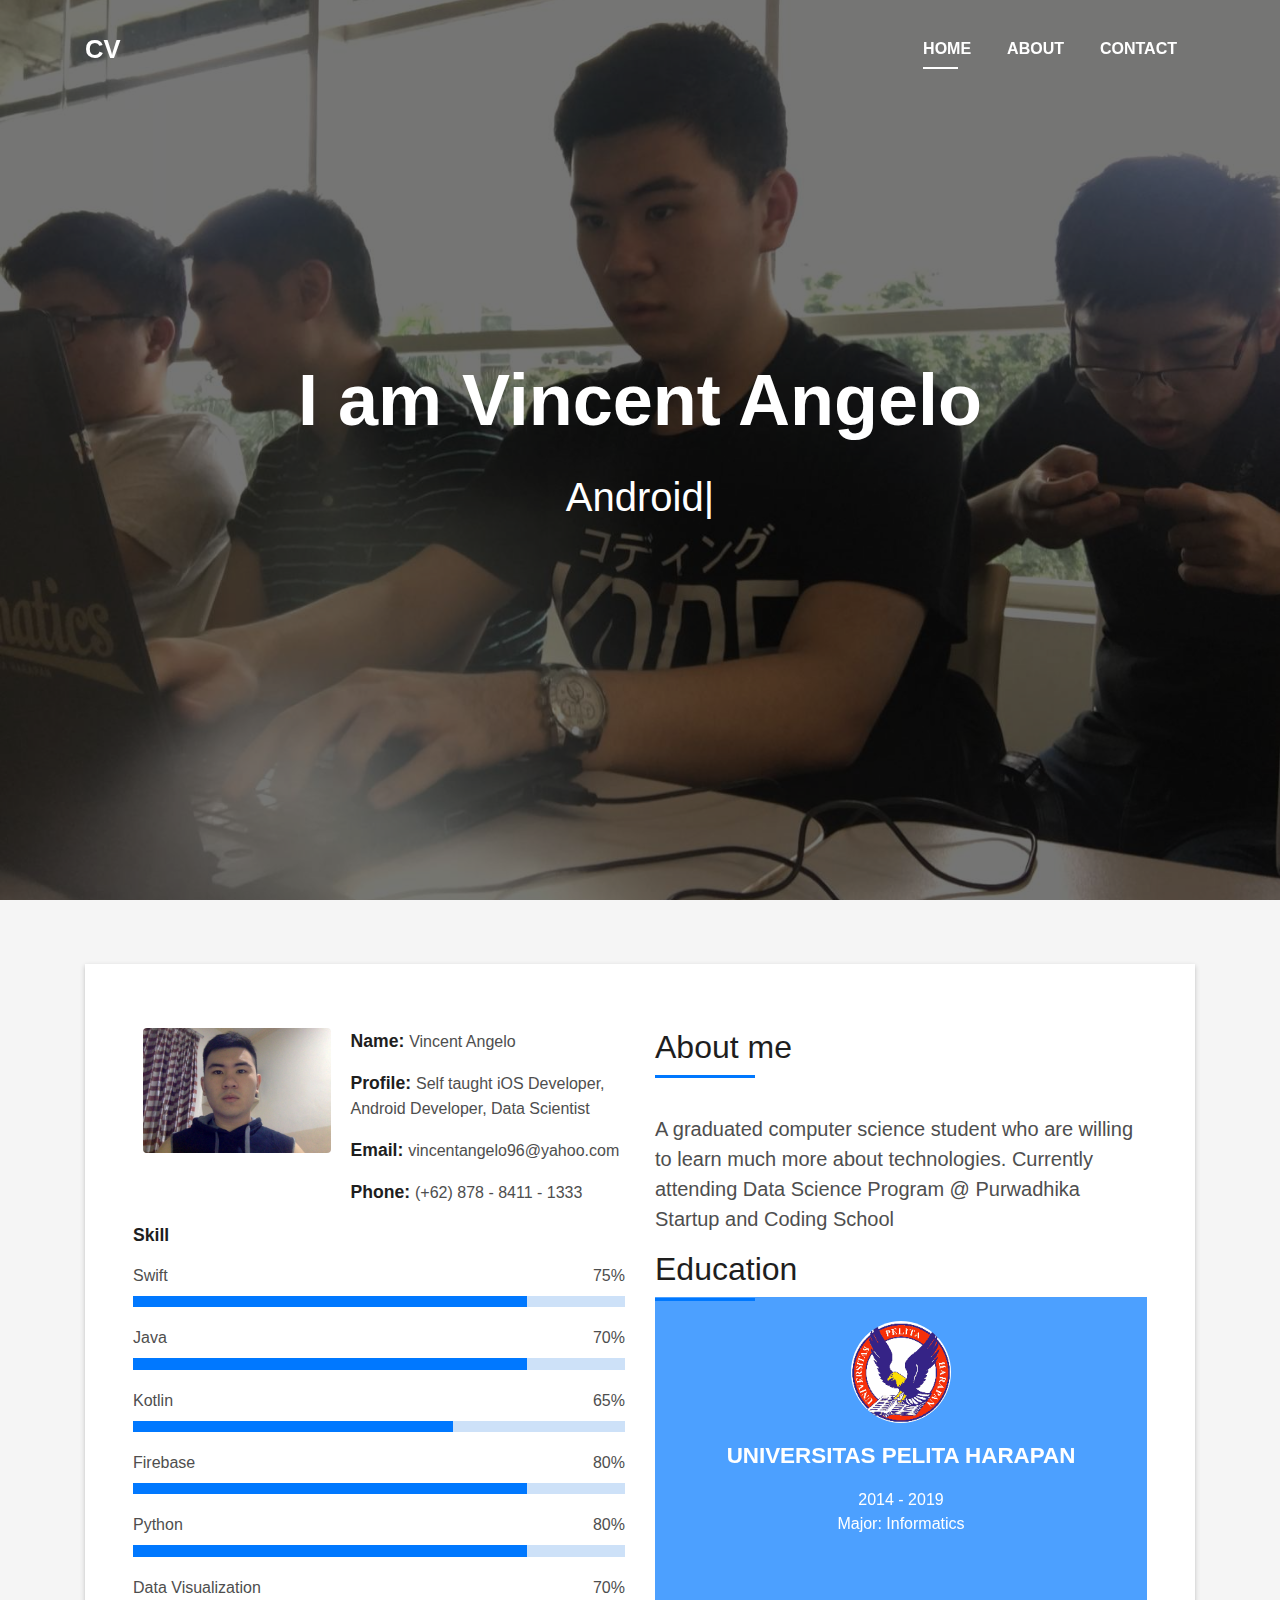
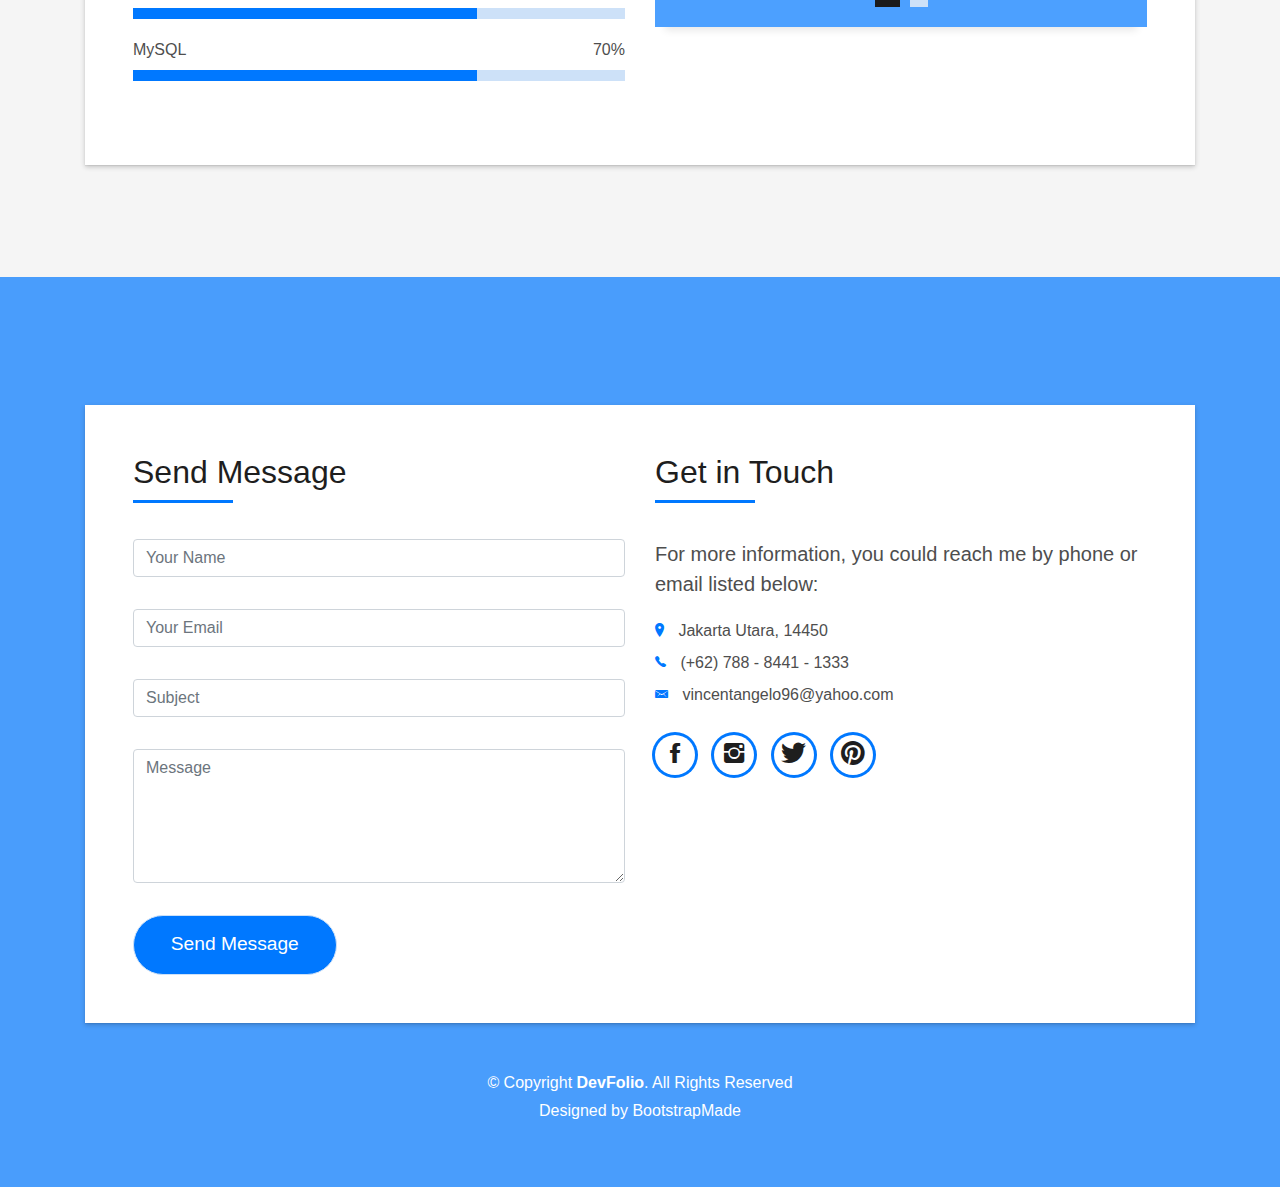
<file: index.html>
<!DOCTYPE html>
<html lang="en">
<head>
  <meta charset="utf-8">
  <title>About Me</title>
  <meta content="width=device-width, initial-scale=1.0" name="viewport">
  <meta content="" name="keywords">
  <meta content="" name="description">

  <!-- Favicons -->
  <link href="img/favicon.png" rel="icon">
  <link href="img/apple-touch-icon.png" rel="apple-touch-icon">

  <!-- Bootstrap CSS File -->
  <link href="lib/bootstrap/css/bootstrap.min.css" rel="stylesheet">

  <!-- Libraries CSS Files -->
  <link href="lib/font-awesome/css/font-awesome.min.css" rel="stylesheet">
  <link href="lib/animate/animate.min.css" rel="stylesheet">
  <link href="lib/ionicons/css/ionicons.min.css" rel="stylesheet">
  <link href="lib/owlcarousel/assets/owl.carousel.min.css" rel="stylesheet">
  <link href="lib/lightbox/css/lightbox.min.css" rel="stylesheet">

  <!-- Main Stylesheet File -->
  <link href="css/style.css" rel="stylesheet">

  <!-- =======================================================
    Theme Name: DevFolio
    Theme URL: https://bootstrapmade.com/devfolio-bootstrap-portfolio-html-template/
    Author: BootstrapMade.com
    License: https://bootstrapmade.com/license/
  ======================================================= -->
</head>

<body id="page-top">

  <!--/ Nav Star /-->
  <nav class="navbar navbar-b navbar-trans navbar-expand-md fixed-top" id="mainNav">
    <div class="container">
      <a class="navbar-brand js-scroll" href="#page-top">CV</a>
      <button class="navbar-toggler collapsed" type="button" data-toggle="collapse" data-target="#navbarDefault"
        aria-controls="navbarDefault" aria-expanded="false" aria-label="Toggle navigation">
        <span></span>
        <span></span>
        <span></span>
      </button>
      <div class="navbar-collapse collapse justify-content-end" id="navbarDefault">
        <ul class="navbar-nav">
          <li class="nav-item">
            <a class="nav-link js-scroll active" href="#home">Home</a>
          </li>
          <li class="nav-item">
            <a class="nav-link js-scroll" href="#about">About</a>
          </li>
          <li class="nav-item">
            <a class="nav-link js-scroll" href="#contact">Contact</a>
          </li>
        </ul>
      </div>
    </div>
  </nav>
  <!--/ Nav End /-->

  <!--/ Intro Skew Star /-->
  <div id="home" class="intro route bg-image" style="background-image: url(img/background.jpg)">
    <div class="overlay-itro"></div>
    <div class="intro-content display-table">
      <div class="table-cell">
        <div class="container">
          <!--<p class="display-6 color-d">Hello, world!</p>-->
          <h1 class="intro-title mb-4">I am Vincent Angelo</h1>
          <p class="intro-subtitle"><span class="text-slider-items">Android Developer, Data Scientist</span><strong class="text-slider"></strong></p>
          <!-- <p class="pt-3"><a class="btn btn-primary btn js-scroll px-4" href="#about" role="button">Learn More</a></p> -->
        </div>
      </div>
    </div>
  </div>
  <!--/ Intro Skew End /-->

  <section id="about" class="about-mf sect-pt4 route">
    <div class="container">
      <div class="row">
        <div class="col-sm-12">
          <div class="box-shadow-full">
            <div class="row">
              <div class="col-md-6">
                <div class="row">
                  <div class="col-sm-6 col-md-5">
                    <div class="about-img">
                      <img src="img/cvphoto.jpg" class="img-fluid rounded b-shadow-a" alt="">
                    </div>
                  </div>
                  <div class="col-sm-6 col-md-7">
                    <div class="about-info">
                      <p><span class="title-s">Name: </span> <span>Vincent Angelo</span></p>
                      <p><span class="title-s">Profile: </span> <span> Self taught iOS Developer, Android Developer, Data Scientist</span></p>
                      <p><span class="title-s">Email: </span> <span>vincentangelo96@yahoo.com</span></p>
                      <p><span class="title-s">Phone: </span> <span>(+62) 878 - 8411 - 1333</span></p>
                    </div>
                  </div>
                </div>
                <div class="skill-mf">
                  <p class="title-s">Skill</p>
                  <span>Swift</span> <span class="pull-right">75%</span>
                  <div class="progress">
                    <div class="progress-bar" role="progressbar" style="width: 80%;" aria-valuenow="85" aria-valuemin="0"
                      aria-valuemax="100"></div>
                  </div>
                  <span>Java</span> <span class="pull-right">70%</span>
                  <div class="progress">
                    <div class="progress-bar" role="progressbar" style="width: 80%;" aria-valuenow="85" aria-valuemin="0"
                      aria-valuemax="100"></div>
                  </div>
                  <span>Kotlin</span> <span class="pull-right">65%</span>
                  <div class="progress">
                    <div class="progress-bar" role="progressbar" style="width: 65%" aria-valuenow="75" aria-valuemin="0"
                      aria-valuemax="100"></div>
                  </div>
                  <span>Firebase</span> <span class="pull-right">80%</span>
                  <div class="progress">
                    <div class="progress-bar" role="progressbar" style="width: 80%" aria-valuenow="50" aria-valuemin="0"
                      aria-valuemax="100"></div>
                  </div>
                  <span>Python</span> <span class="pull-right">80%</span>
                  <div class="progress">
                    <div class="progress-bar" role="progressbar" style="width: 80%" aria-valuenow="90" aria-valuemin="0"
                      aria-valuemax="100"></div>
                  </div>
                  <span>Data Visualization</span> <span class="pull-right">70%</span>
                  <div class="progress">
                    <div class="progress-bar" role="progressbar" style="width: 70%" aria-valuenow="90" aria-valuemin="0"
                      aria-valuemax="100"></div>
                  </div>
                  <span>MySQL</span> <span class="pull-right">70%</span>
                  <div class="progress">
                    <div class="progress-bar" role="progressbar" style="width: 70%" aria-valuenow="90" aria-valuemin="0"
                      aria-valuemax="100"></div>
                  </div>
                </div>
              </div>
              <div class="col-md-6">
                <div class="about-me pt-4 pt-md-0">
                  <div class="title-box-2">
                    <h5 class="title-left">
                      About me
                    </h5>
                  </div>
                  <p class="lead">
                    A graduated computer science student who are willing to learn much more about technologies. Currently attending Data Science Program @ Purwadhika Startup and Coding School
                  </p>

                  <h5 class="title-left">
                      Education
                    </h5>
                  </div>
                  <div class="testimonials paralax-mf bg-image" style="background-image: url(img/overlay-bg.jpg)">
                    <div class="overlay-mf"></div>
                    <div class="container">
                      <div class="row">
                        <div class="col-md-12">
                          <div id="testimonial-mf" class="owl-carousel owl-theme">
                            <div class="testimonial-box">
                              <div class="author-test">
                                <img src="img/logoUPH.png" alt="" class="rounded-circle b-shadow-a">
                                <span class="author">Universitas Pelita Harapan</span>
                                <p>2014 - 2019<br>
                                Major: Informatics</p>
                              </div>
                            </div>
                            <div class="testimonial-box">
                              <div class="author-test">
                                <img src="img/purwadhika.jpg" alt="" class="rounded-circle b-shadow-a">
                                <span class="author">Purwadhika Startup and Coding School</span>
                                <p>2019 - 2020<br>
                                  Major: Data Science</p>
                              </div>
                            </div>
                          </div>
                        </div>
                      </div>
                    </div>
                  </div>
              </div>
                </div>
              </div>
            </div>
          </div>
        </div>
      </div>
    </div>
  </section>

  

  <!--/ Section Contact-Footer Star /-->
  <section class="paralax-mf footer-paralax bg-image sect-mt4 route" style="background-image: url(img/overlay-bg.jpg)">
    <div class="overlay-mf"></div>
    <div class="container">
      <div class="row">
        <div class="col-sm-12">
          <div class="contact-mf">
            <div id="contact" class="box-shadow-full">
              <div class="row">
                <div class="col-md-6">
                  <div class="title-box-2">
                    <h5 class="title-left">
                      Send Message
                    </h5>
                  </div>
                  <div>
                      <form action="" method="post" role="form" class="contactForm">
                      <div id="sendmessage">Your message has been sent. Thank you!</div>
                      <div id="errormessage"></div>
                      <div class="row">
                        <div class="col-md-12 mb-3">
                          <div class="form-group">
                            <input type="text" name="name" class="form-control" id="name" placeholder="Your Name" data-rule="minlen:4" data-msg="Please enter at least 4 chars" />
                            <div class="validation"></div>
                          </div>
                        </div>
                        <div class="col-md-12 mb-3">
                          <div class="form-group">
                            <input type="email" class="form-control" name="email" id="email" placeholder="Your Email" data-rule="email" data-msg="Please enter a valid email" />
                            <div class="validation"></div>
                          </div>
                        </div>
                        <div class="col-md-12 mb-3">
                            <div class="form-group">
                              <input type="text" class="form-control" name="subject" id="subject" placeholder="Subject" data-rule="minlen:4" data-msg="Please enter at least 8 chars of subject" />
                              <div class="validation"></div>
                            </div>
                        </div>
                        <div class="col-md-12 mb-3">
                          <div class="form-group">
                            <textarea class="form-control" name="message" rows="5" data-rule="required" data-msg="Please write something for us" placeholder="Message"></textarea>
                            <div class="validation"></div>
                          </div>
                        </div>
                        <div class="col-md-12">
                          <button type="submit" class="button button-a button-big button-rouded">Send Message</button>
                        </div>
                      </div>
                    </form>
                  </div>
                </div>
                <div class="col-md-6">
                  <div class="title-box-2 pt-4 pt-md-0">
                    <h5 class="title-left">
                      Get in Touch
                    </h5>
                  </div>
                  <div class="more-info">
                    <p class="lead">
                      For more information, you could reach me by phone or email listed below:
                    </p>
                    <ul class="list-ico">
                      <li><span class="ion-ios-location"></span> Jakarta Utara, 14450</li>
                      <li><span class="ion-ios-telephone"></span> (+62) 788 - 8441 - 1333</li>
                      <li><span class="ion-email"></span> vincentangelo96@yahoo.com</li>
                    </ul>
                  </div>
                  <div class="socials">
                    <ul>
                      <li><a href="https://www.facebook.com/profile.php?id=1793837346"><span class="ico-circle"><i class="ion-social-facebook"></i></span></a></li>
                      <li><a href="https://www.instagram.com/vincentangs96/"><span class="ico-circle"><i class="ion-social-instagram"></i></span></a></li>
                      <li><a href=""><span class="ico-circle"><i class="ion-social-twitter"></i></span></a></li>
                      <li><a href=""><span class="ico-circle"><i class="ion-social-pinterest"></i></span></a></li>
                    </ul>
                  </div>
                </div>
              </div>
            </div>
          </div>
        </div>
      </div>
    </div>
    <footer>
      <div class="container">
        <div class="row">
          <div class="col-sm-12">
            <div class="copyright-box">
              <p class="copyright">&copy; Copyright <strong>DevFolio</strong>. All Rights Reserved</p>
              <div class="credits">
                <!--
                  All the links in the footer should remain intact.
                  You can delete the links only if you purchased the pro version.
                  Licensing information: https://bootstrapmade.com/license/
                  Purchase the pro version with working PHP/AJAX contact form: https://bootstrapmade.com/buy/?theme=DevFolio
                -->
                Designed by <a href="https://bootstrapmade.com/">BootstrapMade</a>
              </div>
            </div>
          </div>
        </div>
      </div>
    </footer>
  </section>
  <!--/ Section Contact-footer End /-->

  <a href="#" class="back-to-top"><i class="fa fa-chevron-up"></i></a>
  <div id="preloader"></div>

  <!-- JavaScript Libraries -->
  <script src="lib/jquery/jquery.min.js"></script>
  <script src="lib/jquery/jquery-migrate.min.js"></script>
  <script src="lib/popper/popper.min.js"></script>
  <script src="lib/bootstrap/js/bootstrap.min.js"></script>
  <script src="lib/easing/easing.min.js"></script>
  <script src="lib/counterup/jquery.waypoints.min.js"></script>
  <script src="lib/counterup/jquery.counterup.js"></script>
  <script src="lib/owlcarousel/owl.carousel.min.js"></script>
  <script src="lib/lightbox/js/lightbox.min.js"></script>
  <script src="lib/typed/typed.min.js"></script>
  <!-- Contact Form JavaScript File -->
  <script src="contactform/contactform.js"></script>

  <!-- Template Main Javascript File -->
  <script src="js/main.js"></script>

</body>
</html>
</file>
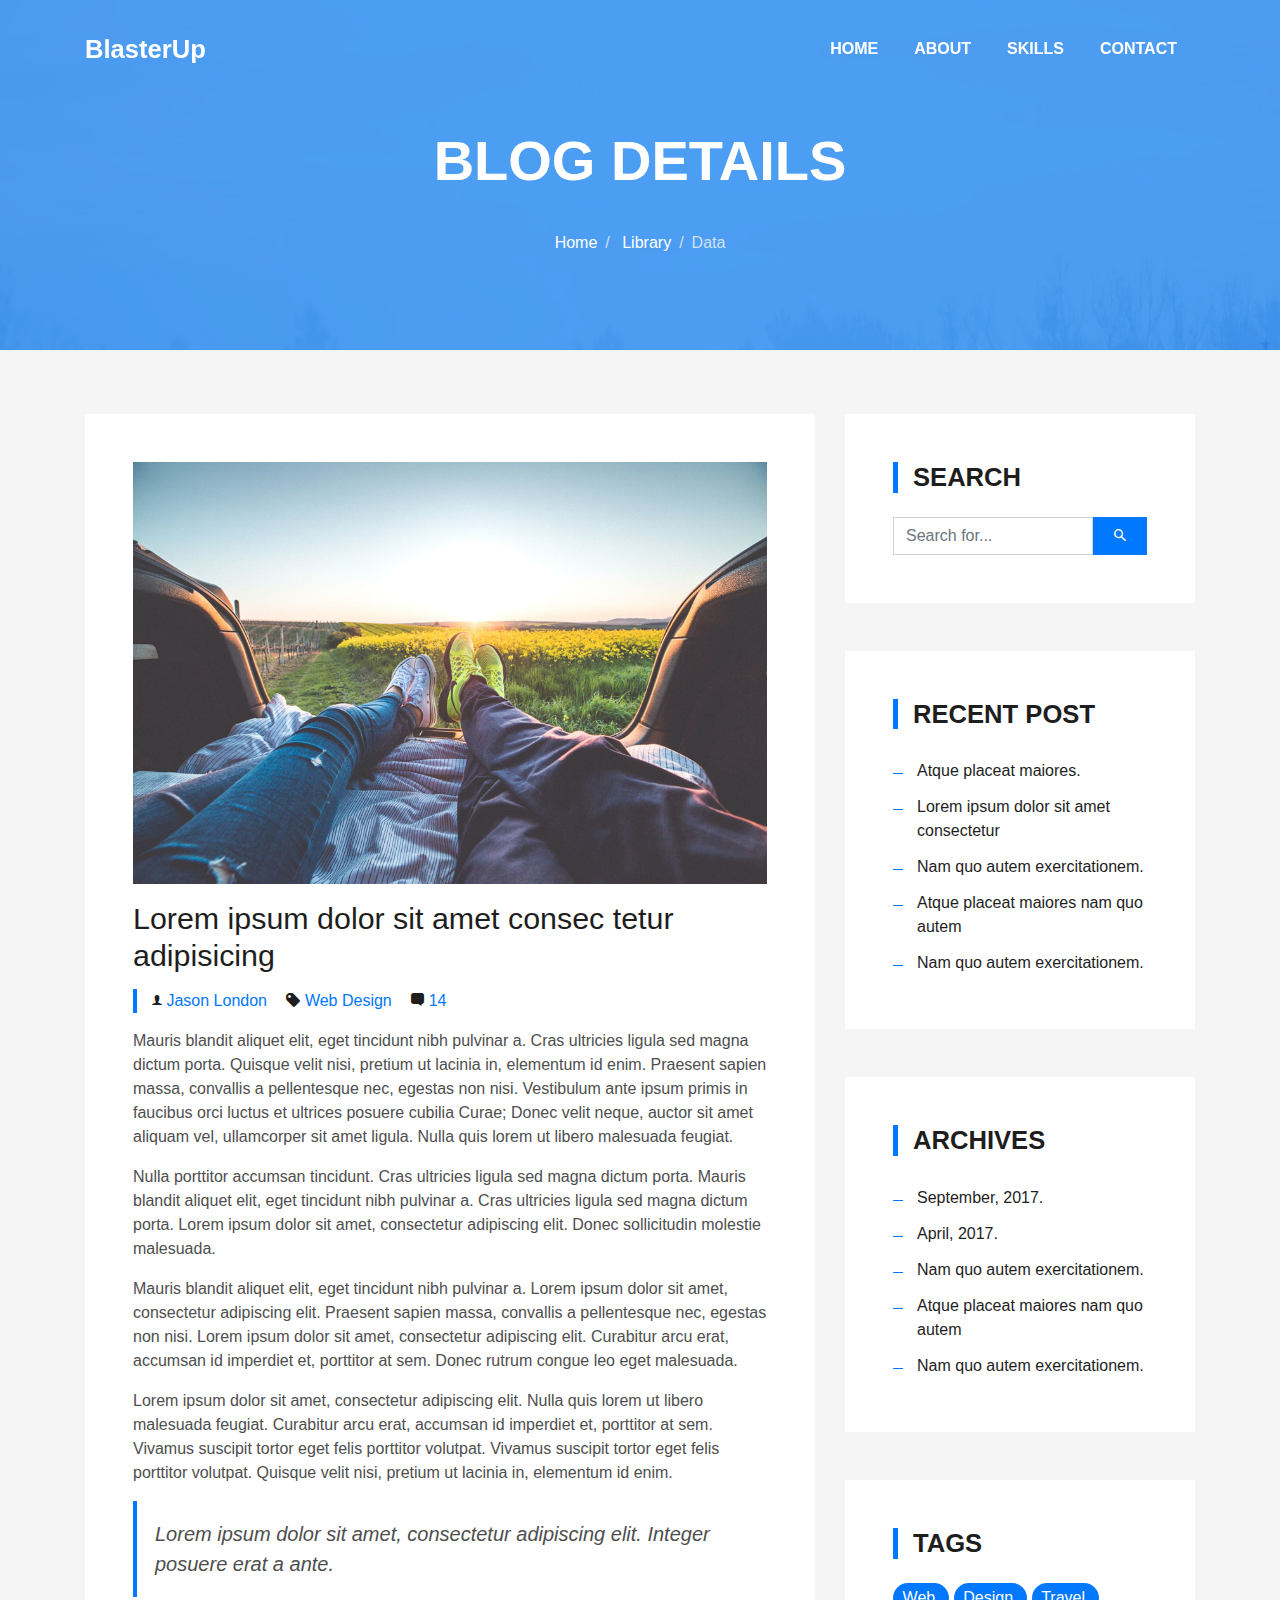
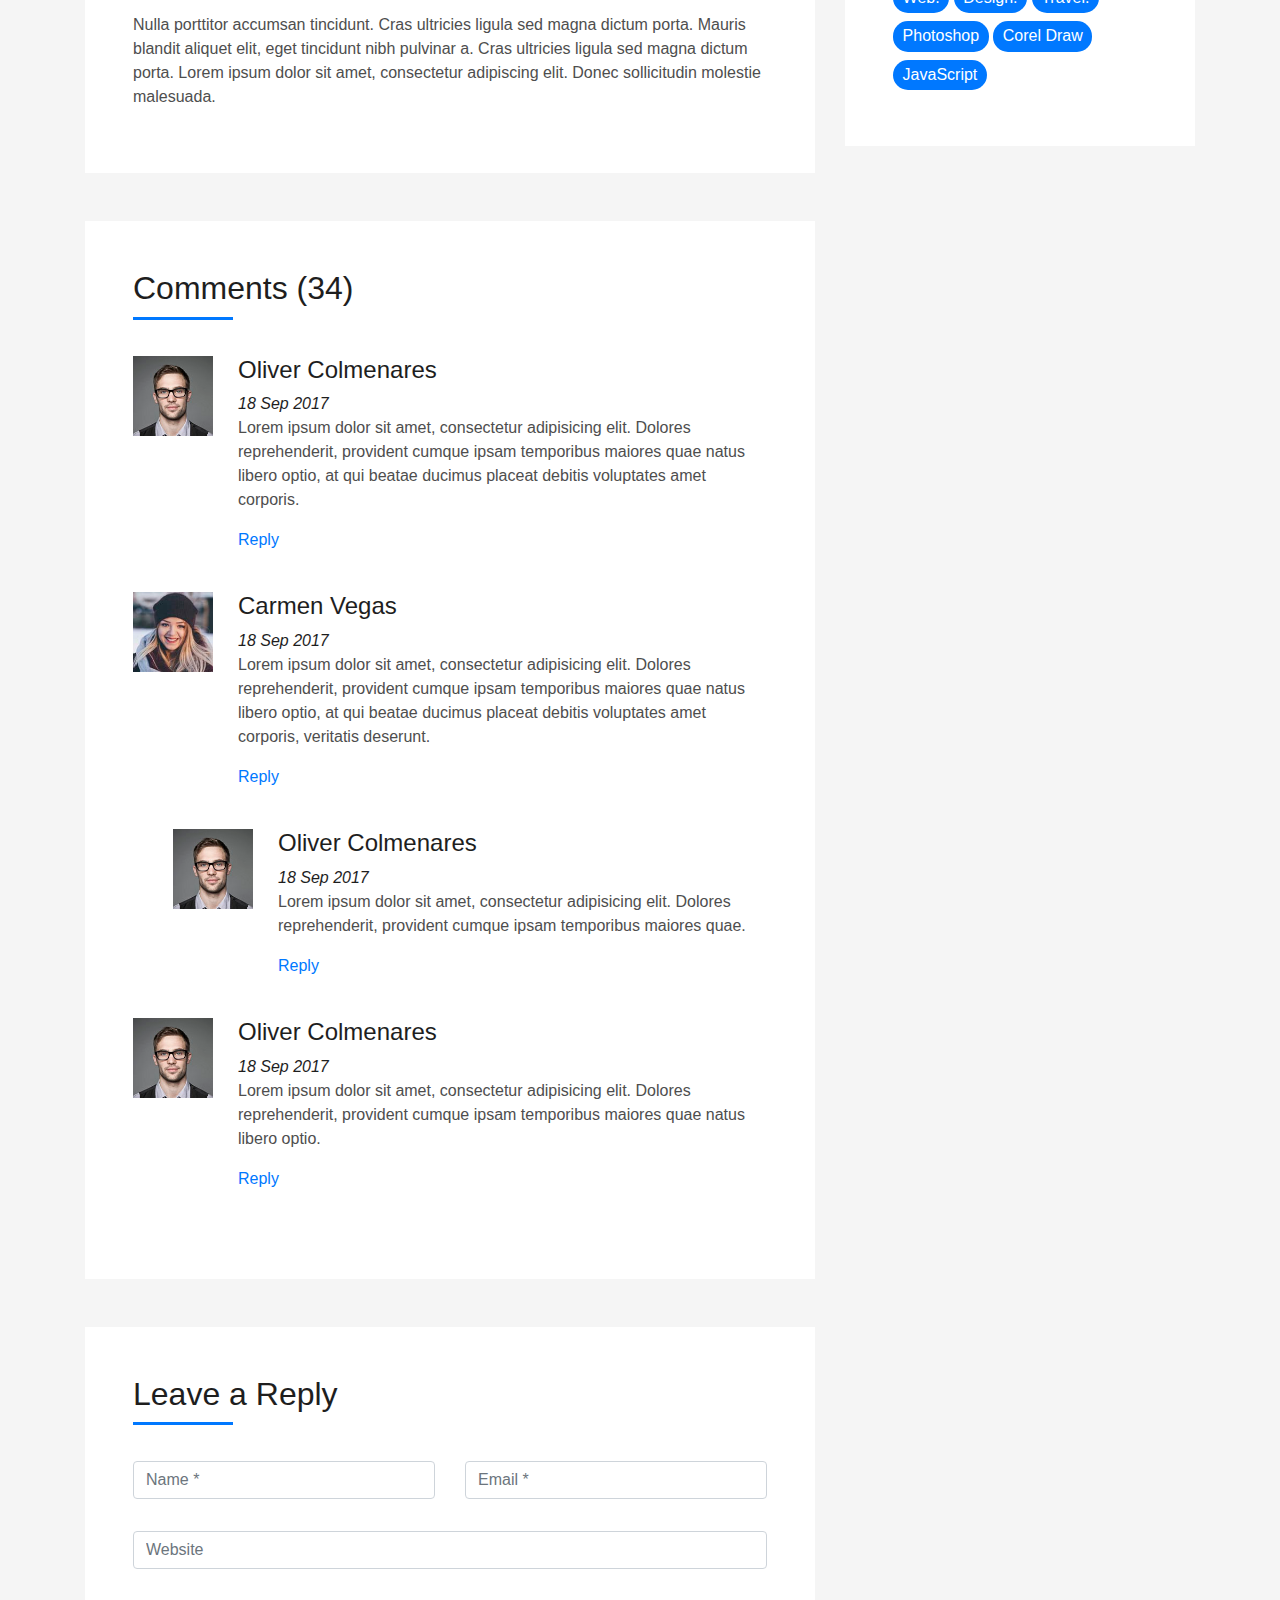
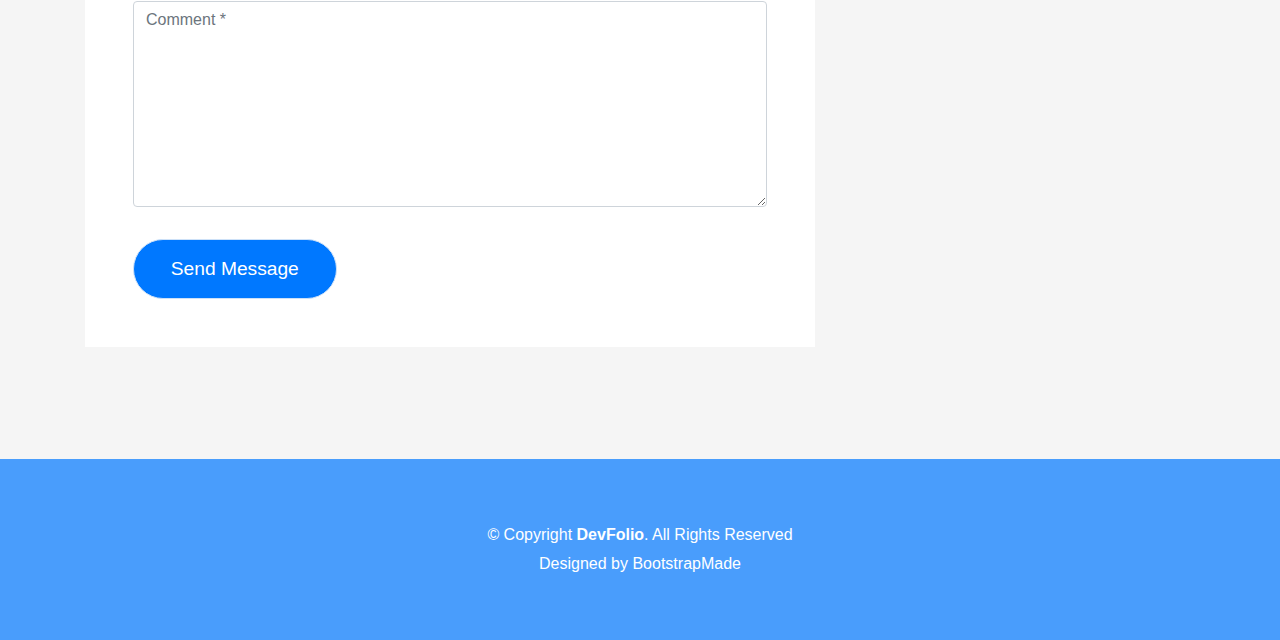
<file: blog-single.html>
<!DOCTYPE html>
<html lang="en">
<head>
  <meta charset="utf-8">
  <title>DevFolio Bootstrap Template</title>
  <meta content="width=device-width, initial-scale=1.0" name="viewport">
  <meta content="" name="keywords">
  <meta content="" name="description">

  <!-- Favicons -->
  <link href="img/favicon.png" rel="icon">
  <link href="img/apple-touch-icon.png" rel="apple-touch-icon">

  <!-- Bootstrap CSS File -->
  <link href="lib/bootstrap/css/bootstrap.min.css" rel="stylesheet">

  <!-- Libraries CSS Files -->
  <link href="lib/font-awesome/css/font-awesome.min.css" rel="stylesheet">
  <link href="lib/animate/animate.min.css" rel="stylesheet">
  <link href="lib/ionicons/css/ionicons.min.css" rel="stylesheet">
  <link href="lib/owlcarousel/assets/owl.carousel.min.css" rel="stylesheet">
  <link href="lib/lightbox/css/lightbox.min.css" rel="stylesheet">

  <!-- Main Stylesheet File -->
  <link href="css/style.css" rel="stylesheet">

  <!-- =======================================================
    Theme Name: DevFolio
    Theme URL: https://bootstrapmade.com/devfolio-bootstrap-portfolio-html-template/
    Author: BootstrapMade.com
    License: https://bootstrapmade.com/license/
  ======================================================= -->
</head>

<body>
  <!--/ Nav Star /-->
  <nav class="navbar navbar-b navbar-trans navbar-expand-md fixed-top" id="mainNav">
    <div class="container">
      <a class="navbar-brand js-scroll" href="#page-top">BlasterUp</a>
      <button class="navbar-toggler collapsed" type="button" data-toggle="collapse" data-target="#navbarDefault"
        aria-controls="navbarDefault" aria-expanded="false" aria-label="Toggle navigation">
        <span></span>
        <span></span>
        <span></span>
      </button>
      <div class="navbar-collapse collapse justify-content-end" id="navbarDefault">
        <ul class="navbar-nav">
          <li class="nav-item">
            <a class="nav-link js-scroll" href="index.html">Home</a>
          </li>
          <li class="nav-item">
            <a class="nav-link js-scroll" href="#">About</a>
          </li>
          <li class="nav-item">
            <a class="nav-link js-scroll" href="#">Skills</a>
          </li>
          <li class="nav-item">
            <a class="nav-link js-scroll" href="#">Contact</a>
          </li>
        </ul>
      </div>
    </div>
  </nav>
  <!--/ Nav End /-->

  <!--/ Intro Skew Star /-->
  <div class="intro intro-single route bg-image" style="background-image: url(img/overlay-bg.jpg)">
    <div class="overlay-mf"></div>
    <div class="intro-content display-table">
      <div class="table-cell">
        <div class="container">
          <h2 class="intro-title mb-4">Blog Details</h2>
          <ol class="breadcrumb d-flex justify-content-center">
            <li class="breadcrumb-item">
              <a href="#">Home</a>
            </li>
            <li class="breadcrumb-item">
              <a href="#">Library</a>
            </li>
            <li class="breadcrumb-item active">Data</li>
          </ol>
        </div>
      </div>
    </div>
  </div>
  <!--/ Intro Skew End /-->

  <!--/ Section Blog-Single Star /-->
  <section class="blog-wrapper sect-pt4" id="blog">
    <div class="container">
      <div class="row">
        <div class="col-md-8">
          <div class="post-box">
            <div class="post-thumb">
              <img src="img/post-1.jpg" class="img-fluid" alt="">
            </div>
            <div class="post-meta">
              <h1 class="article-title">Lorem ipsum dolor sit amet consec tetur adipisicing</h1>
              <ul>
                <li>
                  <span class="ion-ios-person"></span>
                  <a href="#">Jason London</a>
                </li>
                <li>
                  <span class="ion-pricetag"></span>
                  <a href="#">Web Design</a>
                </li>
                <li>
                  <span class="ion-chatbox"></span>
                  <a href="#">14</a>
                </li>
              </ul>
            </div>
            <div class="article-content">
              <p>
                Mauris blandit aliquet elit, eget tincidunt nibh pulvinar a. Cras ultricies ligula sed magna dictum
                porta. Quisque velit
                nisi, pretium ut lacinia in, elementum id enim. Praesent sapien massa, convallis a pellentesque
                nec, egestas non nisi. Vestibulum ante ipsum primis in faucibus orci luctus et ultrices posuere
                cubilia Curae; Donec velit neque, auctor sit amet aliquam vel, ullamcorper sit amet ligula.
                Nulla quis lorem ut libero malesuada feugiat.
              </p>
              <p>
                Nulla porttitor accumsan tincidunt. Cras ultricies ligula sed magna dictum porta. Mauris blandit
                aliquet elit, eget tincidunt
                nibh pulvinar a. Cras ultricies ligula sed magna dictum porta. Lorem ipsum dolor sit amet,
                consectetur adipiscing elit. Donec sollicitudin molestie malesuada.
              </p>
              <p>
                Mauris blandit aliquet elit, eget tincidunt nibh pulvinar a. Lorem ipsum dolor sit amet, consectetur
                adipiscing elit. Praesent
                sapien massa, convallis a pellentesque nec, egestas non nisi. Lorem ipsum dolor sit amet,
                consectetur adipiscing elit. Curabitur arcu erat, accumsan id imperdiet et, porttitor at
                sem. Donec rutrum congue leo eget malesuada.
              </p>
              <p>
                Lorem ipsum dolor sit amet, consectetur adipiscing elit. Nulla quis lorem ut libero malesuada feugiat.
                Curabitur arcu erat,
                accumsan id imperdiet et, porttitor at sem. Vivamus suscipit tortor eget felis porttitor
                volutpat. Vivamus suscipit tortor eget felis porttitor volutpat. Quisque velit nisi, pretium
                ut lacinia in, elementum id enim.
              </p>
              <blockquote class="blockquote">
                <p class="mb-0">Lorem ipsum dolor sit amet, consectetur adipiscing elit. Integer posuere erat a ante.</p>
              </blockquote>
              <p>
                Nulla porttitor accumsan tincidunt. Cras ultricies ligula sed magna dictum porta. Mauris blandit
                aliquet elit, eget tincidunt
                nibh pulvinar a. Cras ultricies ligula sed magna dictum porta. Lorem ipsum dolor sit amet,
                consectetur adipiscing elit. Donec sollicitudin molestie malesuada.
              </p>
            </div>
          </div>
          <div class="box-comments">
            <div class="title-box-2">
              <h4 class="title-comments title-left">Comments (34)</h4>
            </div>
            <ul class="list-comments">
              <li>
                <div class="comment-avatar">
                  <img src="img/testimonial-2.jpg" alt="">
                </div>
                <div class="comment-details">
                  <h4 class="comment-author">Oliver Colmenares</h4>
                  <span>18 Sep 2017</span>
                  <p>
                    Lorem ipsum dolor sit amet, consectetur adipisicing elit. Dolores reprehenderit, provident cumque
                    ipsam temporibus maiores
                    quae natus libero optio, at qui beatae ducimus placeat debitis voluptates amet corporis.
                  </p>
                  <a href="3">Reply</a>
                </div>
              </li>
              <li>
                <div class="comment-avatar">
                  <img src="img/testimonial-4.jpg" alt="">
                </div>
                <div class="comment-details">
                  <h4 class="comment-author">Carmen Vegas</h4>
                  <span>18 Sep 2017</span>
                  <p>
                    Lorem ipsum dolor sit amet, consectetur adipisicing elit. Dolores reprehenderit, provident cumque
                    ipsam temporibus maiores
                    quae natus libero optio, at qui beatae ducimus placeat debitis voluptates amet corporis,
                    veritatis deserunt.
                  </p>
                  <a href="3">Reply</a>
                </div>
              </li>
              <li class="comment-children">
                <div class="comment-avatar">
                  <img src="img/testimonial-2.jpg" alt="">
                </div>
                <div class="comment-details">
                  <h4 class="comment-author">Oliver Colmenares</h4>
                  <span>18 Sep 2017</span>
                  <p>
                    Lorem ipsum dolor sit amet, consectetur adipisicing elit. Dolores reprehenderit, provident cumque
                    ipsam temporibus maiores
                    quae.
                  </p>
                  <a href="3">Reply</a>
                </div>
              </li>
              <li>
                <div class="comment-avatar">
                  <img src="img/testimonial-2.jpg" alt="">
                </div>
                <div class="comment-details">
                  <h4 class="comment-author">Oliver Colmenares</h4>
                  <span>18 Sep 2017</span>
                  <p>
                    Lorem ipsum dolor sit amet, consectetur adipisicing elit. Dolores reprehenderit, provident cumque
                    ipsam temporibus maiores
                    quae natus libero optio.
                  </p>
                  <a href="3">Reply</a>
                </div>
              </li>
            </ul>
          </div>
          <div class="form-comments">
            <div class="title-box-2">
              <h3 class="title-left">
                Leave a Reply
              </h3>
            </div>
            <form class="form-mf">
              <div class="row">
                <div class="col-md-6 mb-3">
                  <div class="form-group">
                    <input type="text" class="form-control input-mf" id="inputName" placeholder="Name *" required>
                  </div>
                </div>
                <div class="col-md-6 mb-3">
                  <div class="form-group">
                    <input type="email" class="form-control input-mf" id="inputEmail1" placeholder="Email *" required>
                  </div>
                </div>
                <div class="col-md-12 mb-3">
                  <div class="form-group">
                    <input type="url" class="form-control input-mf" id="inputUrl" placeholder="Website">
                  </div>
                </div>
                <div class="col-md-12 mb-3">
                  <div class="form-group">
                    <textarea id="textMessage" class="form-control input-mf" placeholder="Comment *" name="message"
                      cols="45" rows="8" required></textarea>
                  </div>
                </div>
                <div class="col-md-12">
                  <button type="submit" class="button button-a button-big button-rouded">Send Message</button>
                </div>
              </div>
            </form>
          </div>
        </div>
        <div class="col-md-4">
          <div class="widget-sidebar sidebar-search">
            <h5 class="sidebar-title">Search</h5>
            <div class="sidebar-content">
              <form>
                <div class="input-group">
                  <input type="text" class="form-control" placeholder="Search for..." aria-label="Search for...">
                  <span class="input-group-btn">
                    <button class="btn btn-secondary btn-search" type="button">
                      <span class="ion-android-search"></span>
                    </button>
                  </span>
                </div>
              </form>
            </div>
          </div>
          <div class="widget-sidebar">
            <h5 class="sidebar-title">Recent Post</h5>
            <div class="sidebar-content">
              <ul class="list-sidebar">
                <li>
                  <a href="#">Atque placeat maiores.</a>
                </li>
                <li>
                  <a href="#">Lorem ipsum dolor sit amet consectetur</a>
                </li>
                <li>
                  <a href="#">Nam quo autem exercitationem.</a>
                </li>
                <li>
                  <a href="#">Atque placeat maiores nam quo autem</a>
                </li>
                <li>
                  <a href="#">Nam quo autem exercitationem.</a>
                </li>
              </ul>
            </div>
          </div>
          <div class="widget-sidebar">
            <h5 class="sidebar-title">Archives</h5>
            <div class="sidebar-content">
              <ul class="list-sidebar">
                <li>
                  <a href="#">September, 2017.</a>
                </li>
                <li>
                  <a href="#">April, 2017.</a>
                </li>
                <li>
                  <a href="#">Nam quo autem exercitationem.</a>
                </li>
                <li>
                  <a href="#">Atque placeat maiores nam quo autem</a>
                </li>
                <li>
                  <a href="#">Nam quo autem exercitationem.</a>
                </li>
              </ul>
            </div>
          </div>
          <div class="widget-sidebar widget-tags">
            <h5 class="sidebar-title">Tags</h5>
            <div class="sidebar-content">
              <ul>
                <li>
                  <a href="#">Web.</a>
                </li>
                <li>
                  <a href="#">Design.</a>
                </li>
                <li>
                  <a href="#">Travel.</a>
                </li>
                <li>
                  <a href="#">Photoshop</a>
                </li>
                <li>
                  <a href="#">Corel Draw</a>
                </li>
                <li>
                  <a href="#">JavaScript</a>
                </li>
              </ul>
            </div>
          </div>
        </div>
      </div>
    </div>
  </section>
  <!--/ Section Blog-Single End /-->

  <!--/ Section Contact-Footer Star /-->
  <section class="paralax-mf footer-paralax bg-image sect-mt4 route" style="background-image: url(img/overlay-bg.jpg)">
    <div class="overlay-mf"></div>
    <footer>
      <div class="container">
        <div class="row">
          <div class="col-sm-12">
            <div class="copyright-box">
              <p class="copyright">&copy; Copyright <strong>DevFolio</strong>. All Rights Reserved</p>
              <div class="credits">
                <!--
                  All the links in the footer should remain intact.
                  You can delete the links only if you purchased the pro version.
                  Licensing information: https://bootstrapmade.com/license/
                  Purchase the pro version with working PHP/AJAX contact form: https://bootstrapmade.com/buy/?theme=DevFolio
                -->
                Designed by <a href="https://bootstrapmade.com/">BootstrapMade</a>
              </div>
            </div>
          </div>
        </div>
      </div>
    </footer>
  </section>
  <!--/ Section Contact-footer End /-->

  <a href="#" class="back-to-top"><i class="fa fa-chevron-up"></i></a>
  <div id="preloader"></div>

  <!-- JavaScript Libraries -->
  <script src="lib/jquery/jquery.min.js"></script>
  <script src="lib/jquery/jquery-migrate.min.js"></script>
  <script src="lib/popper/popper.min.js"></script>
  <script src="lib/bootstrap/js/bootstrap.min.js"></script>
  <script src="lib/easing/easing.min.js"></script>
  <script src="lib/counterup/jquery.waypoints.min.js"></script>
  <script src="lib/counterup/jquery.counterup.js"></script>
  <script src="lib/owlcarousel/owl.carousel.min.js"></script>
  <script src="lib/lightbox/js/lightbox.min.js"></script>
  <script src="lib/typed/typed.min.js"></script>
  <!-- Contact Form JavaScript File -->
  <script src="contactform/contactform.js"></script>

  <!-- Template Main Javascript File -->
  <script src="js/main.js"></script>

</body>
</html>
</file>
<file: css/style.css>
/*
  Theme Name: DevFolio
  Theme URL: https://bootstrapmade.com/devfolio-bootstrap-portfolio-html-template/
  Author: BootstrapMade.com
  License: https://bootstrapmade.com/license/
*/

/*======================================
//--//-->   STYLES GENERALES
======================================*/

body {
  background-color: #f5f5f5;
  color: #4e4e4e;
}

h1,
h2,
h3,
h4,
h5,
h6 {
  color: #1e1e1e;
}

a {
  color: #1e1e1e;
  transition: all 0.5s ease-in-out;
}

a:hover {
  color: #0078ff;
  text-decoration: none;
  transition: all 0.5s ease-in-out;
}

.p-r {
  position: relative;
}

.color-a {
  color: #0078ff;
}

.color-d {
  color: #f5f5f5;
}

.color-text-a {
  color: #4e4e4e;
}

.box-shadow,
.paralax-mf,
.service-box,
.work-box,
.card-blog {
  box-shadow: 0 13px 8px -10px rgba(0, 0, 0, 0.1);
}

.box-shadow-a,
.button:hover {
  box-shadow: 0 0 0 4px #cde1f8;
}

.display-5 {
  font-size: 2.5rem;
  font-weight: 300;
  line-height: 1.1;
}

.display-6 {
  font-size: 2rem;
  font-weight: 300;
  line-height: 1.1;
}

.avatar {
  width: 32px;
  height: 32px;
  margin-right: 4px;
  overflow: hidden;
}

.bg-image {
  background-repeat: no-repeat;
  background-attachment: fixed;
  background-size: cover;
  background-position: center center;
}

.overlay-mf {
  background-color: #0078ff;
}

.overlay-mf {
  position: absolute;
  top: 0;
  left: 0px;
  padding: 0;
  height: 100%;
  width: 100%;
  opacity: .7;
}

.paralax-mf {
  position: relative;
  padding: 0.5rem 0;
}

.display-table {
  width: 100%;
  height: 100%;
  display: table;
}

.table-cell {
  display: table-cell;
  vertical-align: middle;
}

/*--/ Sections /--*/

.sect-4 {
  padding: 4rem 0;
}

.sect-pt4 {
  padding-top: 4rem;
}

.sect-mt4 {
  margin-top: 4rem;
}

/*--/ Title s /--*/

.title-s {
  font-weight: 600;
  color: #1e1e1e;
  font-size: 1.1rem;
}

/*--/ Title A /--*/

.title-box {
  margin-bottom: 4rem;
}

.title-a {
  font-size: 3rem;
  font-weight: bold;
  text-transform: uppercase;
}

.subtitle-a {
  color: #4e4e4e;
}

.line-mf {
  width: 40px;
  height: 5px;
  background-color: #0078ff;
  margin: 0 auto;
}

/*--/ Title Left /--*/

.title-box-2 {
  margin-bottom: 3rem;
}

.title-left {
  font-size: 2rem;
  position: relative;
}

.title-left:before {
  content: '';
  position: absolute;
  height: 3px;
  background-color: #0078ff;
  width: 100px;
  bottom: -12px;
}

/*------/ Box /------*/

.box-pl2 {
  padding-left: 2rem;
}

.box-shadow-full {
  padding: 3rem 1.25rem;
  position: relative;
  background-color: #fff;
  margin-bottom: 3rem;
  z-index: 2;
  box-shadow: 0 1px 1px 0 rgba(0, 0, 0, 0.06), 0 2px 5px 0 rgba(0, 0, 0, 0.2);
}

/*------/ Socials /------*/

.socials {
  padding: 1.5rem 0;
}

.socials ul li {
  display: inline-block;
}

.socials .ico-circle {
  height: 40px;
  width: 40px;
  font-size: 1.7rem;
  border-radius: 50%;
  line-height: 1.4;
  margin: 0 15px 0 0;
  box-shadow: 0 0 0 3px #0078ff;
  transition: all 500ms ease;
}

.socials .ico-circle:hover {
  background-color: #0078ff;
  color: #fff;
  box-shadow: 0 0 0 3px #cde1f8;
  transition: all 500ms ease;
}

/*------/ Ul resect /------*/

.ul-resect,
.socials ul,
.list-ico,
.blog-wrapper .post-meta ul,
.box-comments .list-comments,
.widget-sidebar .list-sidebar,
.widget-tags ul {
  list-style: none;
  padding-left: 0;
  margin-bottom: 0;
}

.list-ico {
  line-height: 2;
}

.list-ico span {
  color: #0078ff;
  margin-right: 10px;
}

/*------/ Ico Circle /------*/

.ico-circle {
  height: 100px;
  width: 100px;
  font-size: 2rem;
  border-radius: 50%;
  line-height: 1.55;
  margin: 0 auto;
  text-align: center;
  box-shadow: 0 0 0 10px #0078ff;
  display: block;
}

/*------/ Owl Carousel /------*/

.owl-theme .owl-dots {
  text-align: center;
  margin-top: 18px;
}

.owl-theme .owl-dots .owl-dot {
  display: inline-block;
}

.owl-theme .owl-dots .owl-dot span {
  width: 18px;
  height: 7px;
  margin: 5px 5px;
  background: #cde1f8;
  border: 0px solid #cde1f8;
  display: block;
  transition: all 0.6s ease-in-out;
  cursor: pointer;
}

.owl-theme .owl-dots .owl-dot:hover span {
  background-color: #cde1f8;
}

.owl-theme .owl-dots .owl-dot.active span {
  background-color: #1B1B1B;
  width: 25px;
}

/*--/ Scrolltop s /--*/

.scrolltop-mf {
  position: relative;
  display: none;
}

.scrolltop-mf span {
  z-index: 999;
  position: fixed;
  width: 42px;
  height: 42px;
  background-color: #0078ff;
  opacity: .7;
  font-size: 1.6rem;
  line-height: 1.5;
  text-align: center;
  color: #fff;
  top: auto;
  left: auto;
  right: 30px;
  bottom: 50px;
  cursor: pointer;
  border-radius: 50%;
}

/* Back to top button */

.back-to-top {
  position: fixed;
  display: none;
  background: #0078ff;
  color: #fff;
  width: 44px;
  height: 44px;
  text-align: center;
  line-height: 1;
  font-size: 16px;
  border-radius: 50%;
  right: 15px;
  bottom: 15px;
  transition: background 0.5s;
  z-index: 11;
}

.back-to-top i {
  padding-top: 12px;
  color: #fff;
}

/* Prelaoder */

#preloader {
  position: fixed;
  top: 0;
  left: 0;
  right: 0;
  bottom: 0;
  z-index: 9999;
  overflow: hidden;
  background: #fff;
}

#preloader:before {
  content: "";
  position: fixed;
  top: calc(50% - 30px);
  left: calc(50% - 30px);
  border: 6px solid #f2f2f2;
  border-top: 6px solid #0078ff;
  border-radius: 50%;
  width: 60px;
  height: 60px;
  -webkit-animation: animate-preloader 1s linear infinite;
  animation: animate-preloader 1s linear infinite;
}

@-webkit-keyframes animate-preloader {
  0% {
    -webkit-transform: rotate(0deg);
    transform: rotate(0deg);
  }

  100% {
    -webkit-transform: rotate(360deg);
    transform: rotate(360deg);
  }
}

@keyframes animate-preloader {
  0% {
    -webkit-transform: rotate(0deg);
    transform: rotate(0deg);
  }

  100% {
    -webkit-transform: rotate(360deg);
    transform: rotate(360deg);
  }
}

/*======================================
//--//-->   NAVBAR
======================================*/

.navbar-b {
  transition: all .5s ease-in-out;
  background-color: transparent;
  padding-top: 1.563rem;
  padding-bottom: 1.563rem;
}

.navbar-b.navbar-reduce {
  box-shadow: 0px 6px 9px 0px rgba(0, 0, 0, 0.06);
}

.navbar-b.navbar-trans .nav-item,
.navbar-b.navbar-reduce .nav-item {
  position: relative;
  padding-right: 10px;
  padding-left: 0;
}

.navbar-b.navbar-trans .nav-link,
.navbar-b.navbar-reduce .nav-link {
  color: #fff;
  text-transform: uppercase;
  font-weight: 600;
}

.navbar-b.navbar-trans .nav-link:before,
.navbar-b.navbar-reduce .nav-link:before {
  content: '';
  position: absolute;
  margin-left: 0px;
  width: 0%;
  bottom: 0;
  left: 0;
  height: 2px;
  transition: all 500ms ease;
}

.navbar-b.navbar-trans .nav-link:hover,
.navbar-b.navbar-reduce .nav-link:hover {
  color: #1B1B1B;
}

.navbar-b.navbar-trans .nav-link:hover:before,
.navbar-b.navbar-reduce .nav-link:hover:before {
  width: 35px;
}

.navbar-b.navbar-trans .show > .nav-link:before,
.navbar-b.navbar-trans .active > .nav-link:before,
.navbar-b.navbar-trans .nav-link.show:before,
.navbar-b.navbar-trans .nav-link.active:before,
.navbar-b.navbar-reduce .show > .nav-link:before,
.navbar-b.navbar-reduce .active > .nav-link:before,
.navbar-b.navbar-reduce .nav-link.show:before,
.navbar-b.navbar-reduce .nav-link.active:before {
  width: 35px;
}

.navbar-b.navbar-trans .nav-link:before {
  background-color: #fff;
}

.navbar-b.navbar-trans .nav-link:hover {
  color: #fff;
}

.navbar-b.navbar-trans .show > .nav-link,
.navbar-b.navbar-trans .active > .nav-link,
.navbar-b.navbar-trans .nav-link.show,
.navbar-b.navbar-trans .nav-link.active {
  color: #fff;
}

.navbar-b.navbar-reduce {
  transition: all .5s ease-in-out;
  background-color: #fff;
  padding-top: 15px;
  padding-bottom: 15px;
}

.navbar-b.navbar-reduce .nav-link {
  color: #0078ff;
}

.navbar-b.navbar-reduce .nav-link:before {
  background-color: #0078ff;
}

.navbar-b.navbar-reduce .nav-link:hover {
  color: #0078ff;
}

.navbar-b.navbar-reduce .show > .nav-link,
.navbar-b.navbar-reduce .active > .nav-link,
.navbar-b.navbar-reduce .nav-link.show,
.navbar-b.navbar-reduce .nav-link.active {
  color: #0078ff;
}

.navbar-b.navbar-reduce .navbar-brand {
  color: #0078ff;
}

.navbar-b.navbar-reduce .navbar-toggler span {
  background-color: #1B1B1B;
}

.navbar-b .navbar-brand {
  color: #fff;
  font-size: 1.6rem;
  font-weight: 600;
}

.navbar-b .navbar-nav .dropdown-item.show .dropdown-menu,
.navbar-b .dropdown.show .dropdown-menu,
.navbar-b .dropdown-btn.show .dropdown-menu {
  -webkit-transform: translate3d(0px, 0px, 0px);
  transform: translate3d(0px, 0px, 0px);
  visibility: visible !important;
}

.navbar-b .dropdown-menu {
  margin: 1.12rem 0 0;
  border-radius: 0;
}

.navbar-b .dropdown-menu .dropdown-item {
  padding: .7rem 1.7rem;
  transition: all 500ms ease;
}

.navbar-b .dropdown-menu .dropdown-item:hover {
  background-color: #0078ff;
  color: #fff;
  transition: all 500ms ease;
}

.navbar-b .dropdown-menu .dropdown-item.active {
  background-color: #0078ff;
}

/*--/ Hamburger Navbar /--*/

.navbar-toggler {
  position: relative;
}

.navbar-toggler:focus,
.navbar-toggler:active {
  outline: 0;
}

.navbar-toggler span {
  display: block;
  background-color: #fff;
  height: 3px;
  width: 25px;
  margin-top: 4px;
  margin-bottom: 4px;
  -webkit-transform: rotate(0deg);
  transform: rotate(0deg);
  left: 0;
  opacity: 1;
}

.navbar-toggler span:nth-child(1),
.navbar-toggler span:nth-child(3) {
  transition: -webkit-transform .35s ease-in-out;
  transition: transform .35s ease-in-out;
  transition: transform .35s ease-in-out, -webkit-transform .35s ease-in-out;
}

.navbar-toggler:not(.collapsed) span:nth-child(1) {
  position: absolute;
  left: 12px;
  top: 10px;
  -webkit-transform: rotate(135deg);
  transform: rotate(135deg);
  opacity: 0.9;
}

.navbar-toggler:not(.collapsed) span:nth-child(2) {
  height: 12px;
  visibility: hidden;
  background-color: transparent;
}

.navbar-toggler:not(.collapsed) span:nth-child(3) {
  position: absolute;
  left: 12px;
  top: 10px;
  -webkit-transform: rotate(-135deg);
  transform: rotate(-135deg);
  opacity: 0.9;
}

/*======================================
//--//-->   INTRO
======================================*/

.intro {
  height: 100vh;
  position: relative;
  color: #fff;
}

.intro .intro-content {
  text-align: center;
  position: absolute;
}

.intro .overlay-itro {
  background-color: rgba(0, 0, 0, 0.6);
  position: absolute;
  top: 0;
  left: 0px;
  padding: 0;
  height: 100%;
  width: 100%;
  opacity: .9;
}

.intro .intro-title {
  color: #fff;
  font-weight: 600;
  font-size: 3rem;
}

.intro .intro-subtitle {
  font-size: 1.5rem;
  font-weight: 300;
}

.intro .text-slider-items {
  display: none;
}

.intro-single {
  height: 350px;
}

.intro-single .intro-content {
  margin-top: 30px;
}

.intro-single .intro-title {
  text-transform: uppercase;
  font-size: 3rem;
}

.intro-single .breadcrumb {
  background-color: transparent;
  color: #0078ff;
}

.intro-single .breadcrumb .breadcrumb-item:before {
  color: #cde1f8;
}

.intro-single .breadcrumb .breadcrumb-item.active {
  color: #cde1f8;
}

.intro-single .breadcrumb a {
  color: #fff;
}

/*======================================
//--//-->   ABOUT
======================================*/

.about-mf .box-shadow-full {
  padding-top: 4rem;
  padding-bottom: 4rem;
}

.about-mf .about-img {
  margin-bottom: 2rem;
}

.about-mf .about-img img {
  margin-left: 10px;
}

.skill-mf span {
  color: #4e4e4e;
}

.skill-mf .progress {
  background-color: #cde1f8;
  margin: .5rem 0 1.2rem 0;
  border-radius: 0;
  height: .7rem;
}

.skill-mf .progress .progress-bar {
  height: .7rem;
  background-color: #0078ff;
}

/*======================================
//--//-->   SERVICES
======================================*/

.service-box {
  background-color: #fff;
  padding: 2.5rem 1.3rem;
  border-radius: 1rem;
  margin-bottom: 3rem;
}

.service-box:hover .ico-circle {
  transition: all 500ms ease;
  color: #fff;
  background-color: #0078ff;
  box-shadow: 0 0 0 10px #cde1f8;
}

.service-box .service-ico {
  margin-bottom: 1rem;
  color: #1e1e1e;
}

.service-box .ico-circle {
  transition: all 500ms ease;
  font-size: 4rem;
}

.service-box .s-title {
  font-size: 1.4rem;
  text-transform: uppercase;
  text-align: center;
  padding: .4rem 0;
}

.service-box .s-description {
  color: #4e4e4e;
}

/*======================================
//--//-->   COUNTER
======================================*/

.counter-box {
  color: #fff;
  text-align: center;
}

.counter-ico {
  margin-bottom: 1rem;
}

.counter-ico .ico-circle {
  height: 60px;
  width: 60px;
  line-height: 1.8;
  box-shadow: 0 0 0 10px #cde1f8;
}

.counter-num .counter {
  font-size: 2rem;
  margin-bottom: 0;
}

/*======================================
//--//-->   PORTFOLIO
======================================*/

.work-box {
  margin-bottom: 3rem;
  -webkit-backface-visibility: hidden;
  backface-visibility: hidden;
  background-color: #fff;
}

.work-box:hover img {
  -webkit-transform: scale(1.3);
  transform: scale(1.3);
}

.work-img {
  display: block;
  overflow: hidden;
}

.work-img img {
  transition: all 1s;
}

.work-content {
  padding: 2rem 3% 1rem 4%;
}

.work-content .w-more {
  color: #4e4e4e;
  font-size: .8rem;
}

.work-content .w-more .w-ctegory {
  color: #0078ff;
}

.work-content .w-like {
  font-size: 2.5rem;
  color: #0078ff;
  float: right;
}

.work-content .w-like a {
  color: #0078ff;
}

.work-content .w-like .num-like {
  font-size: .7rem;
}

.w-title {
  font-size: 1.2rem;
}

/*======================================
//--//-->   TESTIMONIALS
======================================*/

.testimonials .owl-carousel .owl-item img {
  width: 100px;
}

.testimonial-box {
  color: #fff;
  text-align: center;
}

.testimonial-box .author-test {
  margin-top: 1rem;
}

.testimonial-box .author-test img {
  margin: 0 auto;
}

.testimonial-box .author {
  color: #fff;
  text-transform: uppercase;
  font-weight: 600;
  margin: 1rem 0;
  display: block;
  font-size: 1.4rem;
}

.testimonial-box .comit {
  font-size: 2rem;
  color: #0078ff;
  background-color: #fff;
  width: 0px;
  height: 0px;
  display: block;
  margin: 0 auto;
  border-radius: 50%;
  line-height: 1.6;
}

/*======================================
//--//-->   BLOG
======================================*/

.card-blog .card-body {
  position: relative;
}

.card-blog .card-category-box {
  position: absolute;
  text-align: center;
  top: -16px;
  left: 15px;
  right: 15px;
  line-height: 25px;
  overflow: hidden;
}

.card-blog .card-category {
  display: inline-block;
  color: #fff;
  padding: 0 15px 5px;
  overflow: hidden;
  background-color: #0078ff;
  border-radius: 4px;
}

.card-blog .card-category .category {
  color: #fff;
  display: inline-block;
  text-transform: uppercase;
  font-size: .7rem;
  letter-spacing: .1px;
  margin-bottom: 0;
}

.card-blog .card-title {
  font-size: 1.3rem;
  margin-top: .6rem;
}

.card-blog .card-description {
  color: #4e4e4e;
}

.card-blog .post-author {
  display: inline-block;
}

.card-blog .post-date {
  color: #4e4e4e;
  display: inline-block;
  float: right;
}

/*======================================
//--//-->   BLOG-SINGLE
======================================*/

.post-box,
.form-comments,
.box-comments,
.widget-sidebar {
  padding: 2rem;
  background-color: #fff;
  margin-bottom: 3rem;
}

.blog-wrapper .article-title {
  font-size: 1.5rem;
}

.blog-wrapper .post-meta {
  margin: 1rem 0;
}

.blog-wrapper .post-meta ul {
  border-left: 4px solid #0078ff;
  margin-top: 1rem;
}

.blog-wrapper .post-meta ul li {
  display: inline-block;
  margin-left: 15px;
}

.blog-wrapper .post-meta ul a {
  color: #0078ff;
}

.blog-wrapper .post-meta ul span {
  color: #1e1e1e;
}

.blog-wrapper .blockquote {
  border-left: 4px solid #0078ff;
  padding: 18px;
  font-style: italic;
}

/*------/ Comments /------*/

.box-comments .list-comments li {
  padding-bottom: 40px;
}

.box-comments .list-comments .comment-avatar {
  display: table-cell;
  vertical-align: top;
}

.box-comments .list-comments .comment-avatar img {
  width: 80px;
  height: 80px;
}

.box-comments .list-comments .comment-author {
  font-size: 1.3rem;
}

.box-comments .list-comments .comment-details {
  display: table-cell;
  vertical-align: top;
  padding-left: 25px;
}

.box-comments .list-comments a {
  color: #0078ff;
}

.box-comments .list-comments span {
  color: #1e1e1e;
  font-style: italic;
}

.box-comments .comment-children {
  margin-left: 40px;
}

/*------/ Sidebar /------*/

.widget-sidebar .sidebar-title {
  font-size: 1.6rem;
  font-weight: 600;
  border-left: 5px solid #0078ff;
  padding-left: 15px;
  text-transform: uppercase;
  margin-bottom: 1.5rem;
}

.widget-sidebar .list-sidebar li {
  position: relative;
  padding: 6px 0 6px 24px;
}

.widget-sidebar .list-sidebar li:before {
  position: absolute;
  content: "";
  width: 10px;
  height: 1px;
  left: 0;
  background-color: #0078ff;
  top: 20px;
}

.sidebar-search input {
  background-color: #fff;
  border-radius: 0;
  transition: all 0.5s ease-in-out;
}

.sidebar-search .btn-search {
  background-color: #0078ff;
  border-color: #0078ff;
  border-radius: 0;
  padding-left: 20px;
  padding-right: 20px;
}

.widget-tags ul li {
  display: inline-block;
  background-color: #0078ff;
  padding: .2rem .6rem;
  margin-bottom: .5rem;
  border-radius: 15px;
}

.widget-tags ul li a {
  color: #fff;
}

/*======================================
//--//-->   CONTACT
======================================*/

.footer-paralax {
  padding: 4rem 0 0 0;
}

.contact-mf {
  margin-top: 4rem;
}

/*======================================
//--//-->   FOOTER
======================================*/

footer {
  text-align: center;
  color: #fff;
  padding-bottom: 4rem;
}

footer .copyright {
  margin-bottom: .3rem;
}

footer .credits {
  margin-bottom: 0;
}

footer .credits a {
  color: #fff;
}

/*======================================
//--//-->   CONtaCT FORM
======================================*/

#sendmessage {
  color: #0078ff;
  border: 1px solid #0078ff;
  display: none;
  text-align: center;
  padding: 15px;
  font-weight: 600;
  margin-bottom: 15px;
}

#errormessage {
  color: red;
  display: none;
  border: 1px solid red;
  text-align: center;
  padding: 15px;
  font-weight: 600;
  margin-bottom: 15px;
}

#sendmessage.show,
#errormessage.show,
.show {
  display: block;
}

.validation {
  color: red;
  display: none;
  margin: 0 0 20px;
  font-weight: 400;
  font-size: 13px;
}

/*======================================
//--//-->   BUTTON
======================================*/

.button {
  display: inline-block;
  padding: .3rem .6rem;
  text-align: center;
  vertical-align: middle;
  -webkit-user-select: none;
  -moz-user-select: none;
  -ms-user-select: none;
  user-select: none;
  font-size: 1rem;
  border-radius: .3rem;
  border: 1px solid transparent;
  transition: all 500ms ease;
  cursor: pointer;
}

.button:focus {
  outline: 0;
}

.button:hover {
  background-color: #0062d3;
  color: #fff;
  transition: all 500ms ease;
}

.button-a {
  background-color: #0078ff;
  color: #fff;
  border-color: #cde1f8;
}

.button-big {
  padding: .9rem 2.3rem;
  font-size: 1.2rem;
}

.button-rouded {
  border-radius: 5rem;
}

.btn-lg {
  padding: .5rem 1rem;
  font-size: 1.25rem;
  line-height: 1.5;
  border-radius: .3rem;
}

@media (min-width: 577px) {
  .counter-box {
    margin-bottom: 1.8rem;
  }
}

@media (min-width: 767px) {
  .about-mf .box-pl2 {
    margin-top: 3rem;
    padding-left: 0rem;
  }

  .card-blog {
    margin-bottom: 3rem;
  }

  .contact-mf .box-pl2 {
    margin-top: 3rem;
    padding-left: 0rem;
  }
}

@media (min-width: 768px) {
  .box-shadow-full {
    padding: 3rem;
  }

  .navbar-b.navbar-trans .nav-item,
  .navbar-b.navbar-reduce .nav-item {
    padding-left: 10px;
  }

  .navbar-b.navbar-trans .nav-link:before,
  .navbar-b.navbar-reduce .nav-link:before {
    margin-left: 18px;
  }

  .intro .intro-title {
    font-size: 4.5rem;
  }

  .intro .intro-subtitle {
    font-size: 2.5rem;
  }

  .intro-single .intro-title {
    font-size: 3.5rem;
  }

  .testimonial-box .description {
    padding: 0 5rem;
  }

  .post-box,
  .form-comments,
  .box-comments,
  .widget-sidebar {
    padding: 3rem;
  }

  .blog-wrapper .article-title {
    font-size: 1.9rem;
  }

  .box-comments .list-comments .comment-author {
    font-size: 1.5rem;
  }
}

@media (min-width: 992px) {
  .testimonial-box .description {
    padding: 0 8rem;
  }
}

@media (min-width: 1200px) {
  .testimonial-box .description {
    padding: 0 13rem;
  }
}

@media (max-width: 1024px) {
  .bg-image {
    background-attachment: scroll;
  }
}

@media (max-width: 768px) {
  .back-to-top {
    bottom: 15px;
  }
}
</file>
